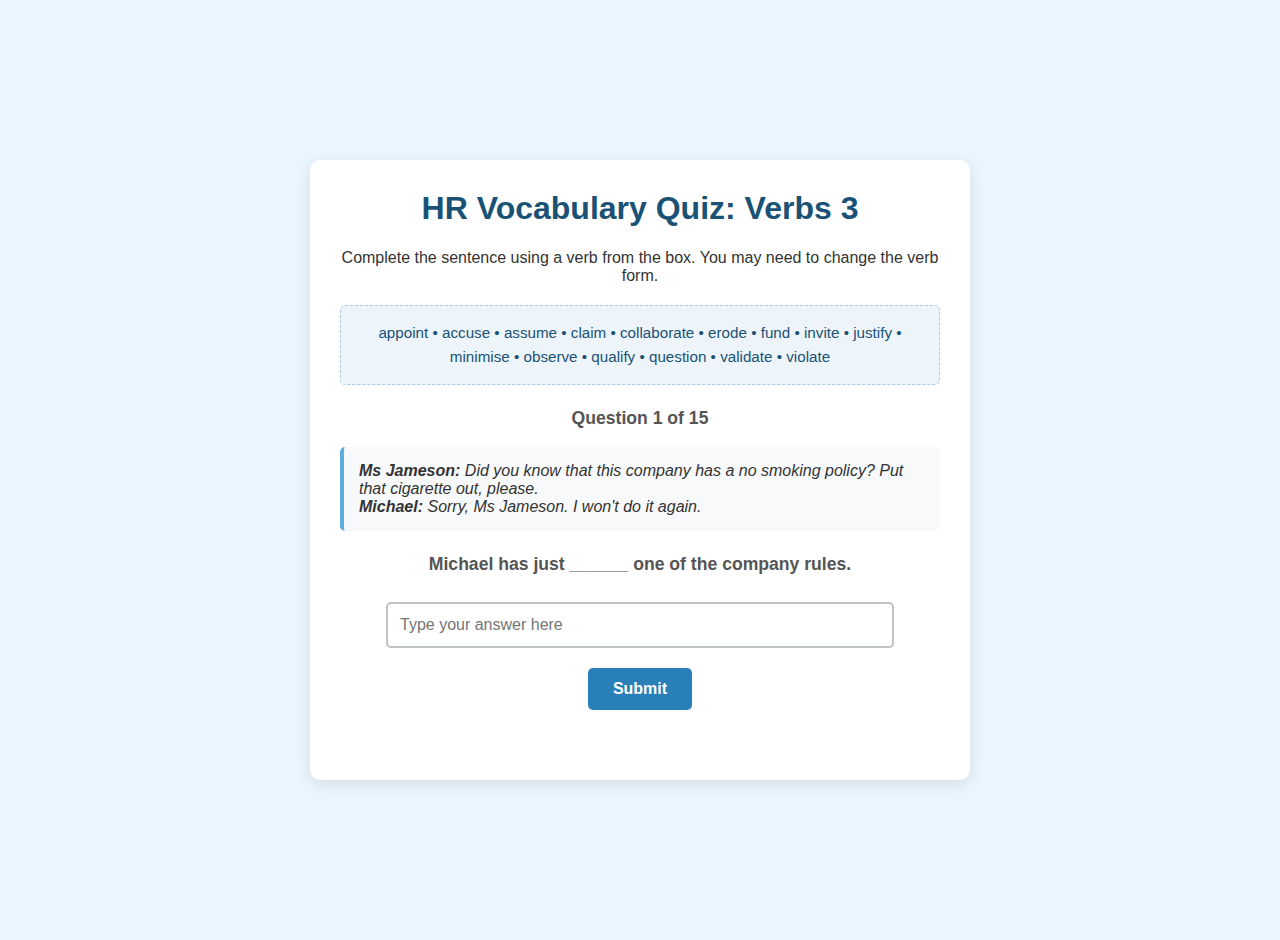
<file: hr_verbs_3.html>
<!DOCTYPE html>
<html lang="en">
<head>
    <meta charset="UTF-8">
    <meta name="viewport" content="width=device-width, initial-scale=1.0">
    <title>HR Vocabulary Quiz: Verbs 3</title>
    <style>
        /* CSS for the blue-themed quiz */
        body {
            font-family: -apple-system, BlinkMacSystemFont, "Segoe UI", Roboto, Helvetica, Arial, sans-serif;
            background-color: #eaf6ff; /* Light blue background */
            color: #333;
            display: flex;
            justify-content: center;
            align-items: center;
            min-height: 100vh;
            margin: 0;
            padding: 20px;
        }

        #quiz-container {
            background-color: #ffffff;
            border-radius: 10px;
            box-shadow: 0 4px 15px rgba(0, 0, 0, 0.1);
            width: 100%;
            max-width: 600px;
            padding: 30px;
            text-align: center;
        }

        h1 {
            color: #1a5276; /* Dark blue for the main title */
            margin-top: 0;
        }

        #word-box {
            background-color: #eef5fa; /* Lighter blue for the word box */
            border: 1px dashed #a9cce3; /* Medium blue dashed border */
            padding: 15px;
            margin: 20px 0;
            border-radius: 5px;
            font-size: 0.95em;
            line-height: 1.6;
            color: #1a5276; /* Dark blue text */
        }

        #question-area p {
            font-size: 1.1em;
            color: #555;
            line-height: 1.5;
            margin: 15px 0;
        }

        #question-area .dialogue {
            font-style: italic;
            background-color: #f8f9fa;
            border-left: 4px solid #5dade2; /* Bright blue accent border */
            text-align: left;
            padding: 15px;
            border-radius: 5px;
        }
        
        #question-area .fill-in-the-blank {
            font-weight: bold;
            margin-top: 20px;
        }

        #answer-input {
            width: 80%;
            padding: 12px;
            margin-top: 10px;
            border: 2px solid #bdc3c7;
            border-radius: 5px;
            font-size: 1em;
            transition: border-color 0.3s;
        }

        #answer-input:focus {
            outline: none;
            border-color: #5dade2; /* Blue border on focus */
        }

        button {
            padding: 12px 25px;
            font-size: 1em;
            font-weight: bold;
            color: #fff;
            background-color: #2980b9; /* Primary blue for buttons */
            border: none;
            border-radius: 5px;
            cursor: pointer;
            margin-top: 20px;
            transition: background-color 0.3s;
        }

        button:hover {
            background-color: #2471a3; /* Darker blue on hover */
        }
        
        #next-btn {
            background-color: #5dade2; /* Lighter blue for the next button */
        }
        
        #next-btn:hover {
            background-color: #4e9dce; /* Darker shade on hover */
        }

        #feedback {
            margin-top: 20px;
            font-size: 1.1em;
            font-weight: bold;
            padding: 10px;
            border-radius: 5px;
        }

        /* Note: Correct and incorrect colors are kept for better user experience */
        .correct {
            color: #27ae60; /* Green for correct */
            background-color: #eaf8f0;
        }

        .incorrect {
            color: #c0392b; /* Red for incorrect */
            background-color: #fbeaea;
        }
        
        #progress {
            margin-top: 15px;
            font-weight: bold;
            color: #7f8c8d;
        }
        
        #results-container {
            display: none; /* Hidden by default */
        }
    </style>
</head>
<body>

    <div id="quiz-container">
        <h1>HR Vocabulary Quiz: Verbs 3</h1>
        <p>Complete the sentence using a verb from the box. You may need to change the verb form.</p>
        
        <div id="word-box">
            appoint &bull; accuse &bull; assume &bull; claim &bull; collaborate &bull; erode &bull; fund &bull; invite &bull; justify &bull; minimise &bull; observe &bull; qualify &bull; question &bull; validate &bull; violate
        </div>

        <div id="question-area">
            <p id="progress">Question 1 of 15</p>
            <div id="dialogue" class="dialogue"></div>
            <p id="fill-in-the-blank" class="fill-in-the-blank"></p>
        </div>

        <div id="answer-area">
            <input type="text" id="answer-input" placeholder="Type your answer here">
            <br>
            <button id="submit-btn">Submit</button>
        </div>
        
        <button id="next-btn" style="display: none;">Next Question</button>

        <div id="feedback"></div>
        
        <div id="results-container">
            <h2>Quiz Complete!</h2>
            <p id="score"></p>
            <button onclick="location.reload()">Play Again</button>
        </div>
    </div>

    <script>
        // JavaScript for the quiz logic (remains the same)
        const quizData = [
            {
                dialogue: `<strong>Ms Jameson:</strong> Did you know that this company has a no smoking policy? Put that cigarette out, please.<br><strong>Michael:</strong> Sorry, Ms Jameson. I won't do it again.`,
                question: "Michael has just ______ one of the company rules.",
                answer: "violated"
            },
            {
                dialogue: `<strong>Rick:</strong> We need to keep our labour costs as small as possible.<br><strong>Jan:</strong> In that case, we should only hire workers when we need them.`,
                question: "The company wants to ______ its labour costs.",
                answer: "minimise"
            },
            {
                dialogue: `<strong>Mr Harrison:</strong> How's business with you at the moment?<br><strong>Ms Withers:</strong> It's very good. In fact, we're so busy, we've had to increase our sales staff.`,
                question: "Ms Withers' company has recently ______ some new staff.",
                answer: "appointed"
            },
            {
                dialogue: `<strong>Ms Jones:</strong> Could you check these sales figures to make sure they're correct?<br><strong>Mr Allen:</strong> Of course. I'll get back to you later with the results.`,
                question: "Ms Jones wants Mr Allen to ______ the sales figures.",
                answer: "validate"
            },
            {
                dialogue: `<strong>Richard:</strong> Mark, we have reason to believe that you've been selling confidential company information to another company.<br><strong>Mark:</strong> That's ridiculous. I would never do such a thing.`,
                question: "Richard is ______ one of his colleagues of doing something illegal.",
                answer: "accusing"
            },
            {
                dialogue: `<strong>Mr Hendrik:</strong> I don't think the sales department should have got such a large bonus this year.<br><strong>Ms Newman:</strong> I disagree. They're worked extremely hard and achieved excellent results.`,
                question: "Ms Newman is ______ the sales department's bonus.",
                answer: "justifying"
            },
            {
                dialogue: `<strong>Eric:</strong> I think it's great that our two companies are working together on this project.<br><strong>Mary:</strong> Me too. Between us, we've got some real expertise.`,
                question: "Eric and Mary's companies are ______ with each other on a project.",
                answer: "collaborating"
            },
            {
                dialogue: `<strong>Laurence:</strong> Yes, and because it was the company's fault, I've asked for some money for compensation.`,
                question: "Laurence has just ______ damages from his company.",
                answer: "claimed"
            },
            {
                dialogue: `<strong>Mr White:</strong> Does the company have enough money to expand?<br><strong>Mr Roberts:</strong> No, but we're getting part of the money from the government.`,
                question: "The government is going to help ______ the company's expansion.",
                answer: "fund"
            },
            {
                dialogue: `<strong>Ms Colley:</strong> Your proposal is very interesting, but what would happen if something went wrong?<br><strong>Ms Grant:</strong> Don't worry. Our company will accept responsibility for any mistakes or errors.`,
                question: "Ms Grant's company will ______ all risks.",
                answer: "assume"
            },
            {
                dialogue: `<strong>Ms Gomm:</strong> Yes, but are you sure they're accurate?`,
                question: "Ms Gomm is ______ the accuracy of the sales figures.",
                answer: "questioning"
            },
            {
                dialogue: `<strong>Tim:</strong> The health and safety officer said that the canteen manager wasn't obeying fire regulations.`,
                question: "The canteen manager failed to ______ fire regulations.",
                answer: "observe"
            },
            {
                dialogue: `<strong>Mr Rooney:</strong> Why do secretaries in the sales department get paid more than secretaries doing the same job in the HR department?<br><strong>Mr Beckham:</strong> I don't know, but over the next few months we will gradually reduce the difference in salaries between the two departments.`,
                question: "Mr Beckham's company will ______ wage differentials between the two departments.",
                answer: "erode"
            },
            {
                dialogue: `<strong>Mr Langley:</strong> You've been here for six months, so you're entitled to some paid leave.<br><strong>Ms Grey:</strong> That's great. I could do with a holiday.`,
                question: "Ms Grey has just ______ for paid leave.",
                answer: "qualified"
            },
            {
                dialogue: `<strong>Jennifer:</strong> You look pleased with yourself? What's happened?<br><strong>Linda:</strong> I applied for a job last week, and I've been asked to go for an interview.`,
                question: "Linda has been ______ to attend an interview.",
                answer: "invited"
            }
        ];

        let currentQuestionIndex = 0;
        let score = 0;

        const dialogueEl = document.getElementById('dialogue');
        const questionEl = document.getElementById('fill-in-the-blank');
        const answerInputEl = document.getElementById('answer-input');
        const submitBtn = document.getElementById('submit-btn');
        const nextBtn = document.getElementById('next-btn');
        const feedbackEl = document.getElementById('feedback');
        const progressEl = document.getElementById('progress');
        
        const quizContainer = document.getElementById('quiz-container');
        const resultsContainer = document.getElementById('results-container');
        const scoreEl = document.getElementById('score');

        function loadQuestion() {
            feedbackEl.innerHTML = '';
            feedbackEl.className = '';
            answerInputEl.value = '';
            answerInputEl.disabled = false;
            
            const currentQuestion = quizData[currentQuestionIndex];
            dialogueEl.innerHTML = currentQuestion.dialogue;
            questionEl.innerText = currentQuestion.question;
            progressEl.innerText = `Question ${currentQuestionIndex + 1} of ${quizData.length}`;
            
            submitBtn.style.display = 'inline-block';
            nextBtn.style.display = 'none';
        }
        
        function showResults() {
            quizContainer.style.display = 'none';
            resultsContainer.style.display = 'block';
            scoreEl.innerText = `You scored ${score} out of ${quizData.length}!`;
        }

        submitBtn.addEventListener('click', () => {
            const userAnswer = answerInputEl.value.trim().toLowerCase();
            const correctAnswer = quizData[currentQuestionIndex].answer.toLowerCase();

            if (!userAnswer) {
                feedbackEl.innerText = "Please enter an answer.";
                feedbackEl.className = 'incorrect';
                return;
            }

            answerInputEl.disabled = true;
            submitBtn.style.display = 'none';
            nextBtn.style.display = 'inline-block';

            if (userAnswer === correctAnswer) {
                feedbackEl.innerText = "Correct!";
                feedbackEl.className = 'correct';
                score++;
            } else {
                feedbackEl.innerHTML = `Sorry, that's not right.<br>The correct answer was: <strong>${correctAnswer}</strong>`;
                feedbackEl.className = 'incorrect';
            }
            
            if (currentQuestionIndex === quizData.length - 1) {
                nextBtn.innerText = 'Show Results';
            }
        });
        
        nextBtn.addEventListener('click', () => {
            currentQuestionIndex++;
            if (currentQuestionIndex < quizData.length) {
                loadQuestion();
            } else {
                showResults();
            }
        });

        // Load the first question to start the quiz
        loadQuestion();
    </script>

</body>
</html>
</file>
